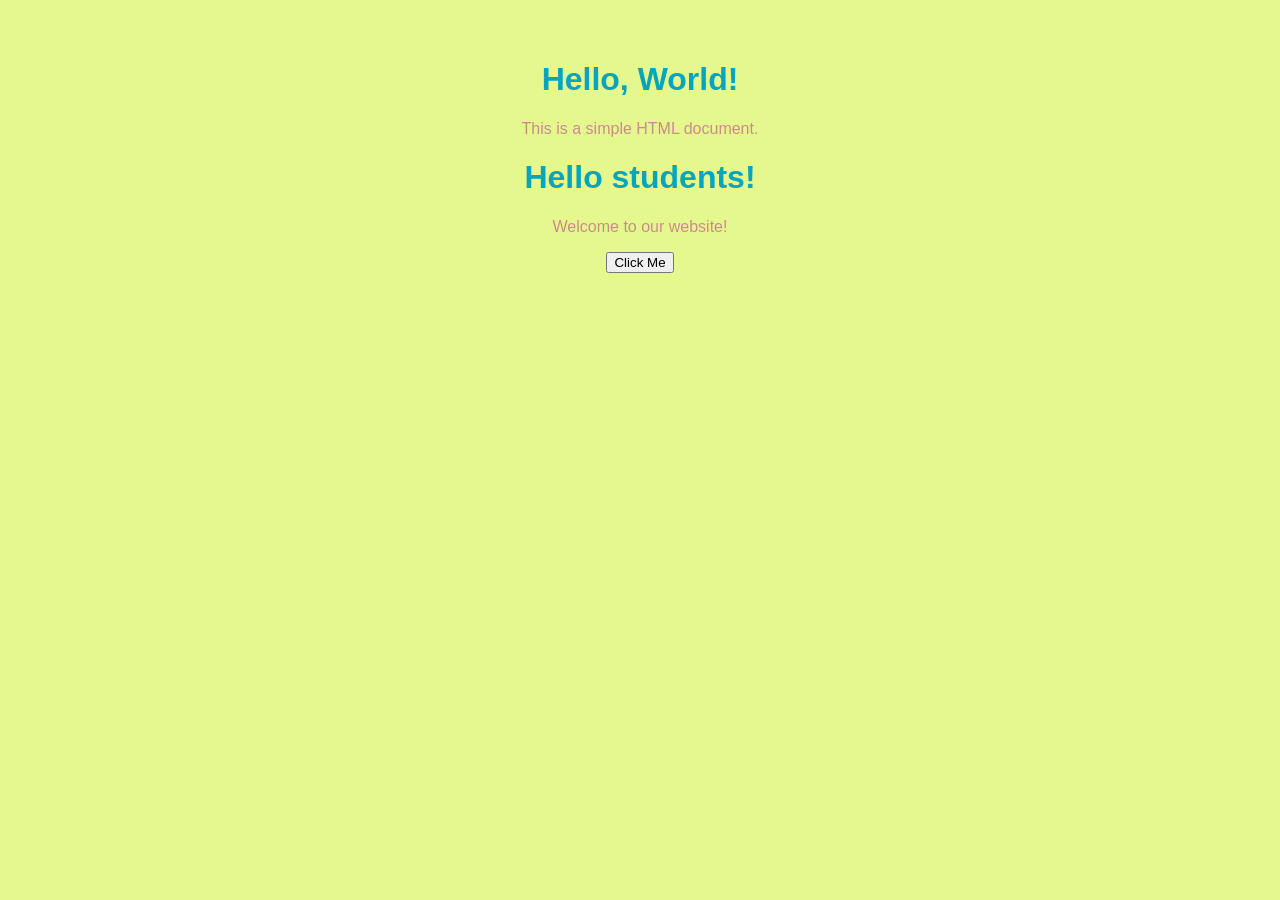
<file: .vscode/FSD-HTML/index.html>
<!DOCTYPE html>
<html lang="en">
<head>
    <meta charset="UTF-8">
    <meta name="viewport" content="width=device-width, initial-scale=1.0">
    <title>Document</title>
    <link rel="stylesheet" href="style.css">
</head>
<body>
 <h1>Hello, World!</h1>
 <p>This is a simple HTML document.</p>
 <script src="script.js"></script>
 <div class="container mt-5 text-center">
    <h1 class="text primary">Hello students!</h1>
    <p class="text-muted">Welcome to our website!</p>
    <button class="btn btn-primary">Click Me</button>
 </div>
</body>
</html>
</file>
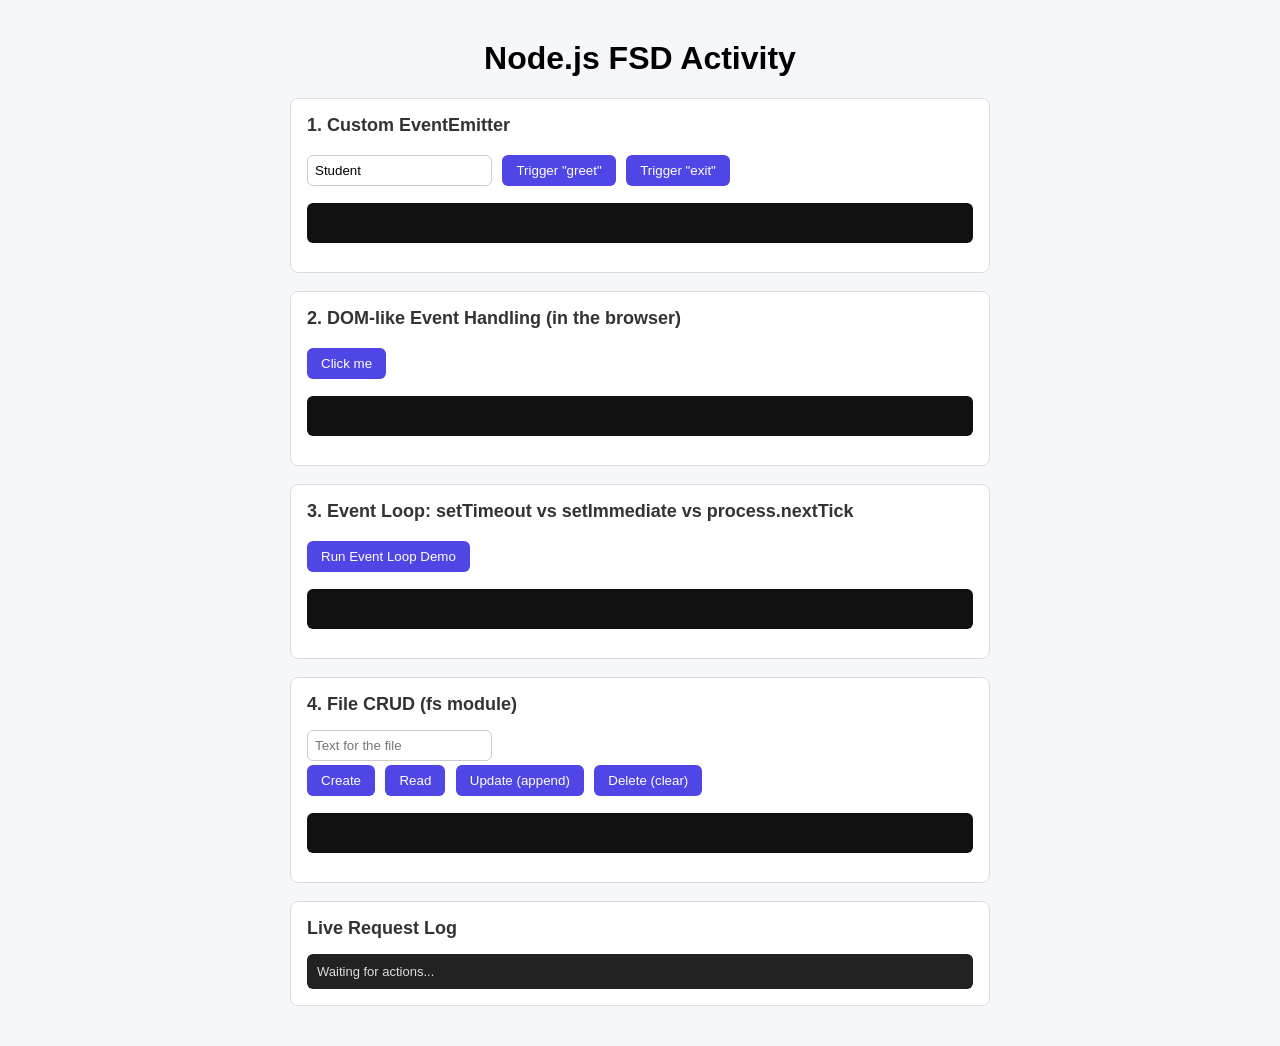
<file: JS.html/java.html/experiment/index.html>
<!DOCTYPE html>
<html lang="en">

<head>
    <meta charset="UTF-8">
    <title>Node.js FSD Activity</title>

    <style>
        body {
            font-family: Arial, sans-serif;
            max-width: 700px;
            margin: 40px auto;
            padding: 0 20px;
            background: #f6f7fb;
        }

        h1 {
            text-align: center;
        }

        section {
            background: #fff;
            border: 1px solid #ddd;
            border-radius: 8px;
            padding: 16px;
            margin-bottom: 18px;
        }

        h2 {
            margin-top: 0;
            font-size: 18px;
            color: #333;
        }

        button {
            margin: 4px 6px 4px 0;
            padding: 8px 14px;
            border: none;
            border-radius: 6px;
            background: #4f46e5;
            color: #fff;
            cursor: pointer;
        }

        button:hover {
            background: #4338ca;
        }

        input {
            padding: 7px;
            border: 1px solid #ccc;
            border-radius: 6px;
            margin-right: 6px;
        }

        pre {
            background: #111;
            color: #7fffa0;
            padding: 10px;
            border-radius: 6px;
            overflow-x: auto;
            min-height: 20px;
        }

        #log {
            background: #222;
            color: #ddd;
            font-size: 13px;
            padding: 10px;
            border-radius: 6px;
            max-height: 150px;
            overflow-y: auto;
        }
    </style>
</head>

<body>

    <h1>Node.js FSD Activity</h1>

    <!-- 1. EventEmitter demo -->
    <section>
        <h2>1. Custom EventEmitter</h2>

        <input id="nameInput" placeholder="Your name" value="Student">

        <button onclick="callGreet()">
            Trigger "greet"
        </button>

        <button onclick="callExit()">
            Trigger "exit"
        </button>

        <pre id="emitterOutput"></pre>
    </section>


    <!-- 2. DOM-like event handling -->
    <section>
        <h2>2. DOM-like Event Handling (in the browser)</h2>

        <button id="domBtn">
            Click me
        </button>

        <pre id="domOutput"></pre>
    </section>


    <!-- 3. Event loop visualization -->
    <section>
        <h2>
            3. Event Loop:
            setTimeout vs setImmediate vs process.nextTick
        </h2>

        <button onclick="runEventLoop()">
            Run Event Loop Demo
        </button>

        <pre id="eventLoopOutput"></pre>
    </section>


    <!-- 4. fs CRUD -->
    <section>
        <h2>4. File CRUD (fs module)</h2>

        <input
            id="fileText"
            placeholder="Text for the file"
        >

        <br>

        <button onclick="createFile()">
            Create
        </button>

        <button onclick="readFile()">
            Read
        </button>

        <button onclick="updateFile()">
            Update (append)
        </button>

        <button onclick="deleteFile()">
            Delete (clear)
        </button>

        <pre id="fileOutput"></pre>
    </section>


    <!-- 5. HTTP server response information -->
    <section>
        <h2>Live Request Log</h2>

        <div id="log">
            Waiting for actions...
        </div>
    </section>


    <script>

        // -----------------------------------------
        // Live Request Log
        // -----------------------------------------

        const logBox = document.getElementById('log');

        function log(msg) {

            const time = new Date().toLocaleTimeString();

            logBox.innerHTML =
                `[${time}] ${msg}<br>` +
                logBox.innerHTML;
        }


        // -----------------------------------------
        // 1. EventEmitter
        // -----------------------------------------

        async function callGreet() {

            const name =
                document.getElementById('nameInput').value ||
                'Guest';

            const res =
                await fetch(
                    `/greet?name=${encodeURIComponent(name)}`
                );

            const data =
                await res.json();

            document.getElementById(
                'emitterOutput'
            ).textContent =
                JSON.stringify(data, null, 2);

            log(
                `GET /greet -> status ${res.status}`
            );
        }


        async function callExit() {

            const res =
                await fetch('/exit');

            const data =
                await res.json();

            document.getElementById(
                'emitterOutput'
            ).textContent =
                JSON.stringify(data, null, 2);

            log(
                `GET /exit -> status ${res.status}`
            );
        }


        // -----------------------------------------
        // 2. DOM-like Custom Events
        // -----------------------------------------

        const domBtn =
            document.getElementById('domBtn');

        const domOutput =
            document.getElementById('domOutput');


        // Standard DOM event listener

        domBtn.addEventListener(
            'click',
            () => {

                domOutput.textContent =
                    'Native "click" event caught by addEventListener!';


                // Dispatch our own CustomEvent

                const myEvent =
                    new CustomEvent(
                        'studentClicked',
                        {
                            detail: {
                                time: Date.now()
                            }
                        }
                    );

                domBtn.dispatchEvent(myEvent);
            }
        );


        // Listening for our custom event

        domBtn.addEventListener(
            'studentClicked',
            (e) => {

                domOutput.textContent +=
                    `\nCustom event "studentClicked" fired at ${e.detail.time}`;
            }
        );


        // -----------------------------------------
        // 3. Event Loop Demo
        // -----------------------------------------

        async function runEventLoop() {

            document.getElementById(
                'eventLoopOutput'
            ).textContent = 'Running...';


            const res =
                await fetch('/eventloop');


            const data =
                await res.json();


            document.getElementById(
                'eventLoopOutput'
            ).textContent =
                data.order.join('\n');


            log(
                `GET /eventloop -> status ${res.status}`
            );
        }


        // -----------------------------------------
        // 4. File CRUD
        // -----------------------------------------

        // CREATE

        async function createFile() {

            const text =
                document.getElementById(
                    'fileText'
                ).value;


            const res =
                await fetch(
                    '/create',
                    {
                        method: 'POST',

                        headers: {
                            'Content-Type':
                                'application/json'
                        },

                        body: JSON.stringify({
                            text: text
                        })
                    }
                );


            const data =
                await res.json();


            document.getElementById(
                'fileOutput'
            ).textContent =
                JSON.stringify(data, null, 2);


            log(
                `POST /create -> status ${res.status}`
            );
        }


        // READ

        async function readFile() {

            const res =
                await fetch('/read');


            const data =
                await res.json();


            document.getElementById(
                'fileOutput'
            ).textContent =
                JSON.stringify(data, null, 2);


            log(
                `GET /read -> status ${res.status}`
            );
        }


        // UPDATE

        async function updateFile() {

            const text =
                document.getElementById(
                    'fileText'
                ).value;


            const res =
                await fetch(
                    '/update',
                    {
                        method: 'PUT',

                        headers: {
                            'Content-Type':
                                'application/json'
                        },

                        body: JSON.stringify({
                            text: text
                        })
                    }
                );


            const data =
                await res.json();


            document.getElementById(
                'fileOutput'
            ).textContent =
                JSON.stringify(data, null, 2);


            log(
                `PUT /update -> status ${res.status}`
            );
        }


        // DELETE

        async function deleteFile() {

            const res =
                await fetch(
                    '/delete',
                    {
                        method: 'DELETE'
                    }
                );


            const data =
                await res.json();


            document.getElementById(
                'fileOutput'
            ).textContent =
                JSON.stringify(data, null, 2);


            log(
                `DELETE /delete -> status ${res.status}`
            );
        }

    </script>

</body>

</html>
</file>
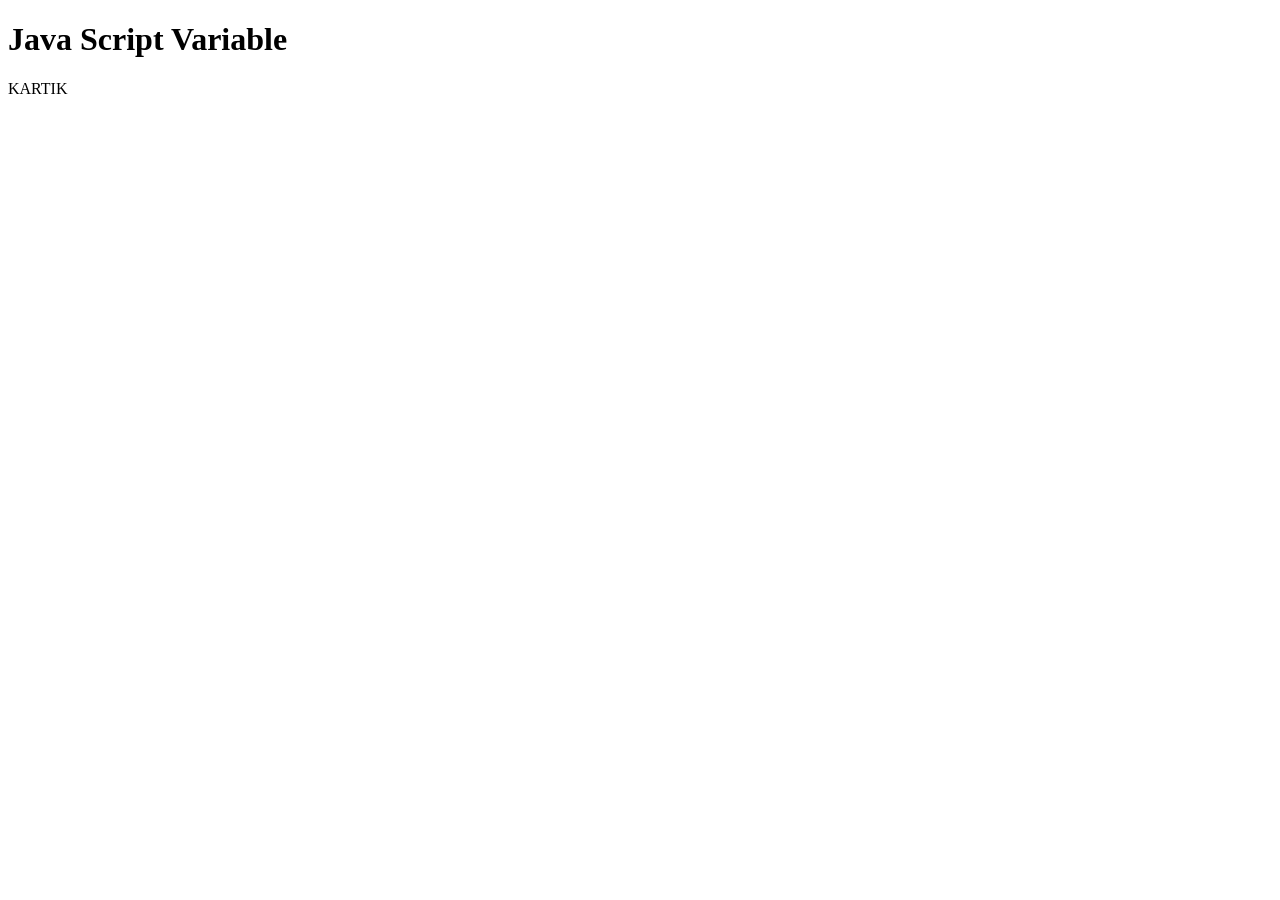
<file: JS.html/jsVar.html>
<!DOCTYPE html>
<html lang="en">
<head>
    <meta charset="UTF-8">
    <meta name="viewport" content="width=device-width, initial-scale=1.0">
    <title>JAVA SCRIPT</title>
</head>
<body>
    <h1>Java Script Variable</h1>
    <script>
       //variable definition?
       //variables are container in js
       var myNname="KARTIK";
       document.write(myNname);
       console.log(myNname);
       //JS Execution and scope(global and local)
       function demo(){
        var msg="Thanks"//Local
        console.log(msg);
       }
       demo();
       //variable declaration using let and const
       let msg2="Thanks Again";
         console.log(msg2);

        const msg3="Thanks again again";
        console.log(msg3); 

    </script>
</body>
</html>
</file>
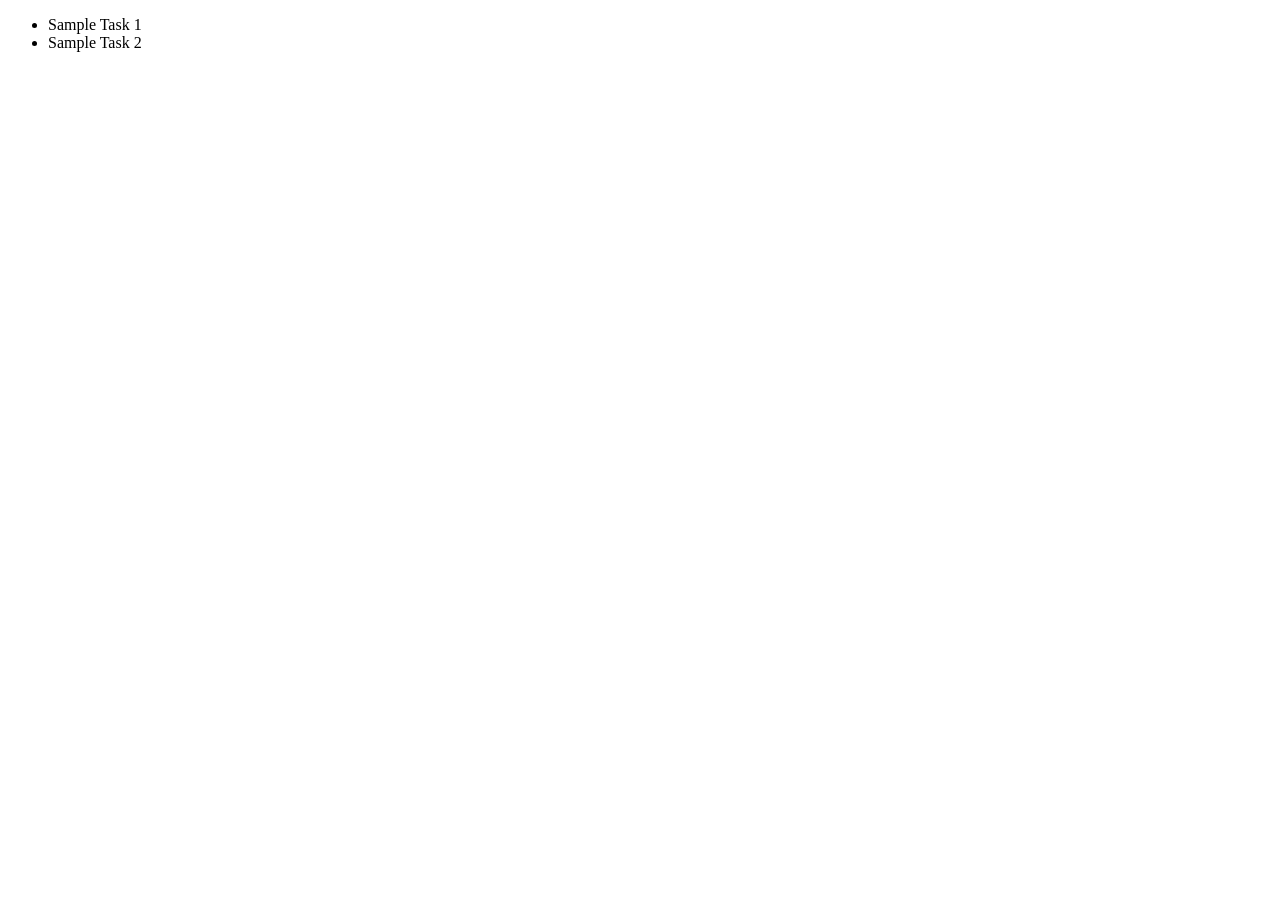
<file: .vscode/FSD-HTML/remove-items.html>
<!DOCTYPE html>
<html lang="en">
<head>
    <meta charset="UTF-8">
    <meta name="viewport" content="width=device-width, initial-scale=1.0">
    <title>Document</title>
</head>
<body>
    <ul id="tasklist">
        <li>Sample Task 1</li>
        <li>Sample Task 2</li>
    </ul>
    <script> 
        document.getElementById("tasklist").addEventListener("click",(e) => {
            if (e.target.tagName === "LI") {
                e.target.remove();
            }
        });
    </script>
</body>
</html>
</file>
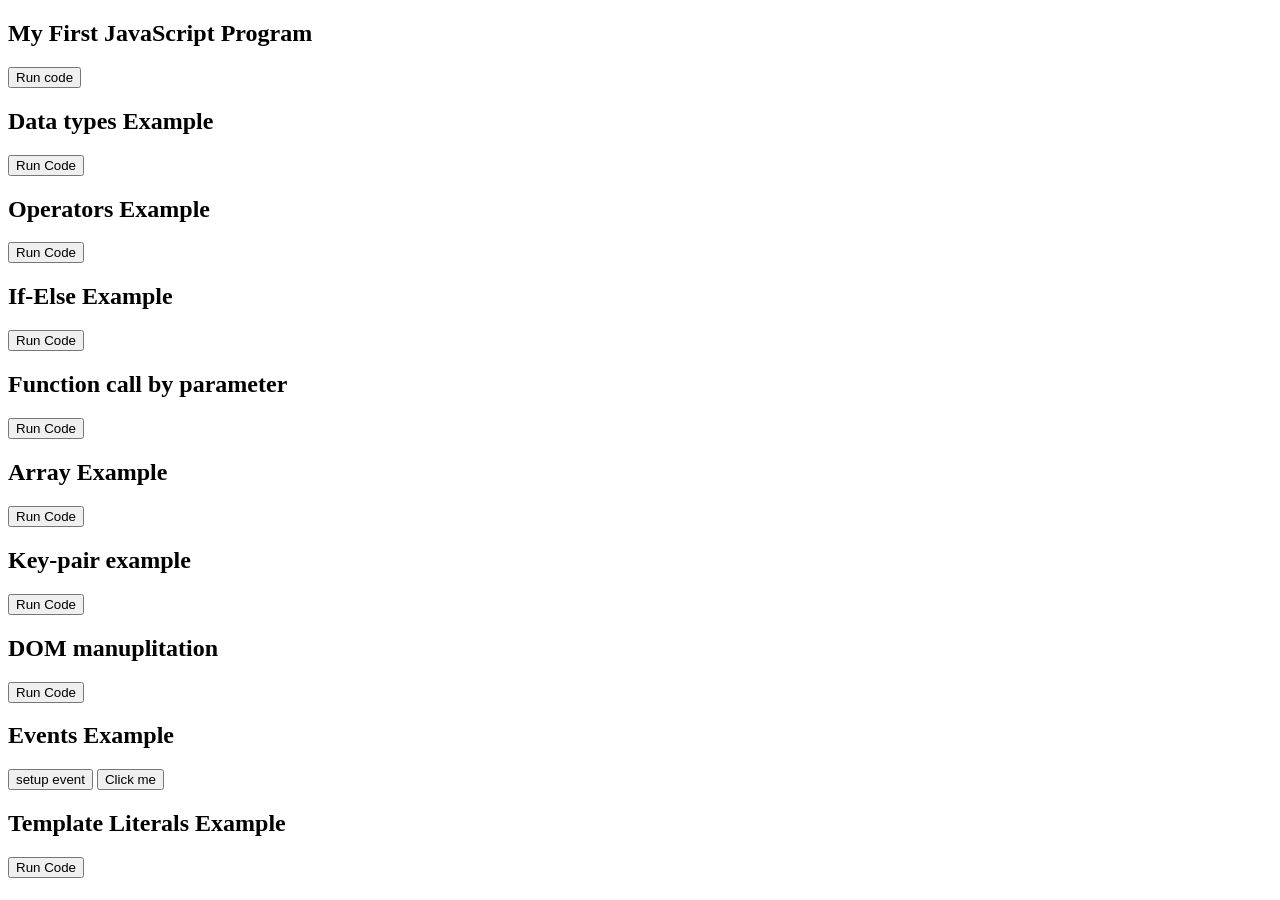
<file: JS.html/java.html/jss.html>
<!DOCTYPE html>
<html lang="en">
<head>
    <meta charset="UTF-8">
    <meta name="viewport" content="width=device-width, initial-scale=1.0">
    <title>Document</title>
</head>
<body>
    <h2>My First JavaScript Program</h2>

    <button onclick="runCode()">Run code</button>
    <p id="result"></p>

    <script>
        function runCode(){
            //step 1: store a number in a variable
            let number1=10;
            let number2=5;

            let sum=number1 + number2;

            document.getElementById("result").innerText="sum is: "+ sum;

        }
    </script>

    <h2>Data types Example</h2>

    <button onclick="runcode2()">Run Code</button>

    <p id="result2"></p>
    
    <script>
        function runcode2(){
            let age=20;

            let name="Kartik";

            let isStudent=true;

            document.getElementById("result2").innerText=
            "age type: "+typeof age+" | "+"name type "+typeof name+" | "+"isStudent type: "+ typeof isStudent;
        }
    </script>

        <h2>Operators Example</h2>

    <button onclick="runcode3()">Run Code</button>

    <p id="result3"></p>

    <script>
        function runcode3(){
            let a=12;
            let b=37;

            document.getElementById("result3").innerText=
            "a + b = "+(a+b)+" | "+
            "a - b = "+(a-b)+" | "+
            "a * b = "+(a*b)+" | "+
            "a / b = "+(a/b)+" | "+
            "a % b = "+(a%b)+" | "+
            "a > b: "+(a>b)+" | "+
            "a === b: "+(a===b);
        }
    </script>
    


    <h2>If-Else Example</h2>


    <button onclick="runcode4()">Run Code</button>
    
    <p id="result4"></p>

    <script>
        function runcode4(){
            let marks=75;

            if(marks>=90){
                 document.getElementById("result4").innerText="Grade A";

            }
            else if(marks>=60){
                 document.getElementById("result4").innerText="Grade B";
            }

            else{
                 document.getElementById("result4").innerText="Grade C= Needs Improvement";
            }
        }
    </script>

    <h2>Function call by parameter</h2>

    
    <button onclick="runcode5()">Run Code</button>
    
    <p id="result5"></p>

    <script>
        function runcode5(){
            function addnumber(x,y){
                return x+y;
            }

            let sum = addnumber(5,7);
        
      
        document.getElementById("result5").innerText="sum: "+sum;

        }



            </script>
       

            <h2>Array Example</h2>

             <button onclick="runcode6()">Run Code</button>
             <p id="result6"></p>

             <script>
                function runcode6(){
                    let student=["Kartik","Tanmay","Yash"];

                    let first=student[0];

                    let total=student.length;

                    student.push("Tanmay");

                    document.getElementById("result6").innerText="first: "+first+" | "+"total: "+ total+" | "+"after add: "+ student;

                    
                }
             </script>

             <h2>Key-pair example</h2>

             
             <button onclick="runcode7()">Run Code</button>
             <p id="result7"></p>

             <script>
                function runcode7(){

                    let student={
                        name:"Tanmay",
                        age: 20,
                        marks: 90
                    };

                    let studentname=student.name;

                    let studentAge=student["age"];

                    student.marks=90;

                    document.getElementById("result7").innerText="name: "+studentname+" | "+ "age: "+studentAge+" | "+"Updated marks: "+student.marks;


                }
             </script>
             

             <h2>DOM manuplitation</h2>
             
             <button onclick="runcode8()">Run Code</button>
             <p id="demotext"></p>

             <script>
                function runcode8(){
                    document.getElementById("demotext").innerText="Hello! javascript changed this text";

                    document.getElementById("demotext").style.color="green";
                }
             </script>

             <h2>Events Example</h2>

               
             <button onclick="setupEvent()">setup event</button>
             <button id="clickMeBtn">Click me</button>

             <script>
                function setupEvent(){
                    document.getElementById("clickMeBtn").addEventListener("click",function()
                    {
                        alert("you clicked the button! ");
                    });

                }
             </script>
        
                <h2>Template Literals Example</h2> 

                <button onclick="runCode8()">Run Code</button> 

                <p id="result8"></p>   
                 <script>     
                    function runCode8() {        
                        let name = "Riya";       
                        let marks = 88; 
                          let message = `Name: ${name}, Marks: ${marks}`; 

                          document.getElementById("result8").innerText = message; 

                           }   
                        </script> 





</body>
</html>
</file>
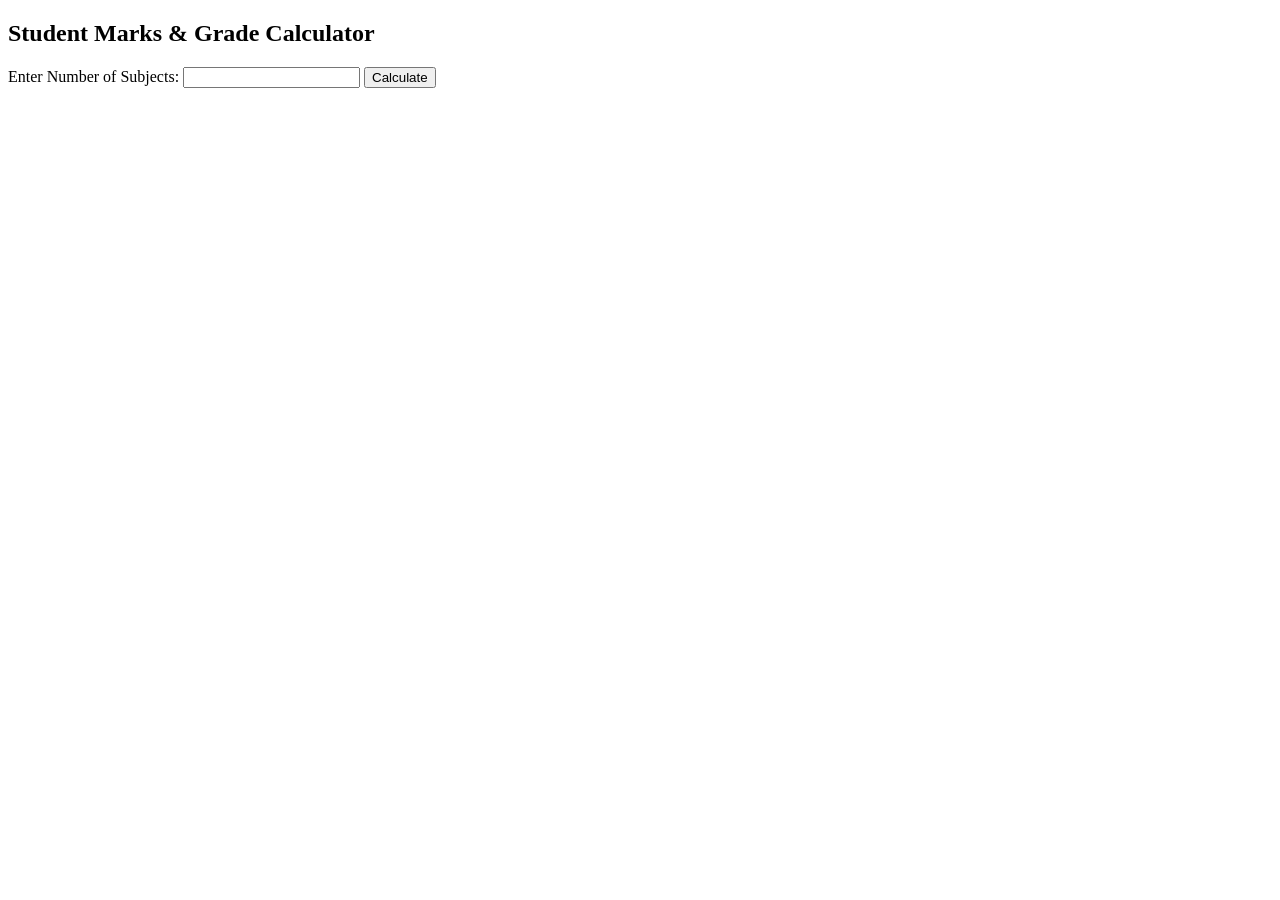
<file: JS.html/practical/practical.html>
<!DOCTYPE html>
<html>
<head>
    <title>Student Marks Calculator</title>
</head>
<body>

<h2>Student Marks & Grade Calculator</h2>

<label>Enter Number of Subjects:</label>
<input type="number" id="subjects">
<button onclick="calculate()">Calculate</button>

<p id="output"></p>

<script>
function calculate() {
    let n = parseInt(document.getElementById("subjects").value);

    let total = 0;
    let pass = true;

    for(let i = 1; i <= n; i++) {
        let marks = parseFloat(prompt("Enter marks for Subject " + i));

        total += marks;

        if(marks < 40) {
            pass = false;
        }
    }

    let average = total / n;
    let grade;

    if(average >= 90)
        grade = "A+";
    else if(average >= 80)
        grade = "A";
    else if(average >= 70)
        grade = "B";
    else if(average >= 60)
        grade = "C";
    else if(average >= 50)
        grade = "D";
    else
        grade = "F";

    document.getElementById("output").innerHTML =
        "Total Marks = " + total + "<br>" +
        "Average = " + average.toFixed(2) + "<br>" +
        "Grade = " + grade + "<br>" +
        "Result = " + (pass ? "PASS" : "FAIL");
}
</script>

</body>
</html>
</file>
<file: .vscode/FSD-HTML/style.css>
body {
    
    font-family: Arial, sans-serif;
    background-color: #e5f88e;
    margin: 20px;
    padding: 20px;
    text-align: center;
}

h1 {
    color: #06a5bd;
}
 p {
    color: #cc8b8b;
    font-size: 16px;
 }
</file>
